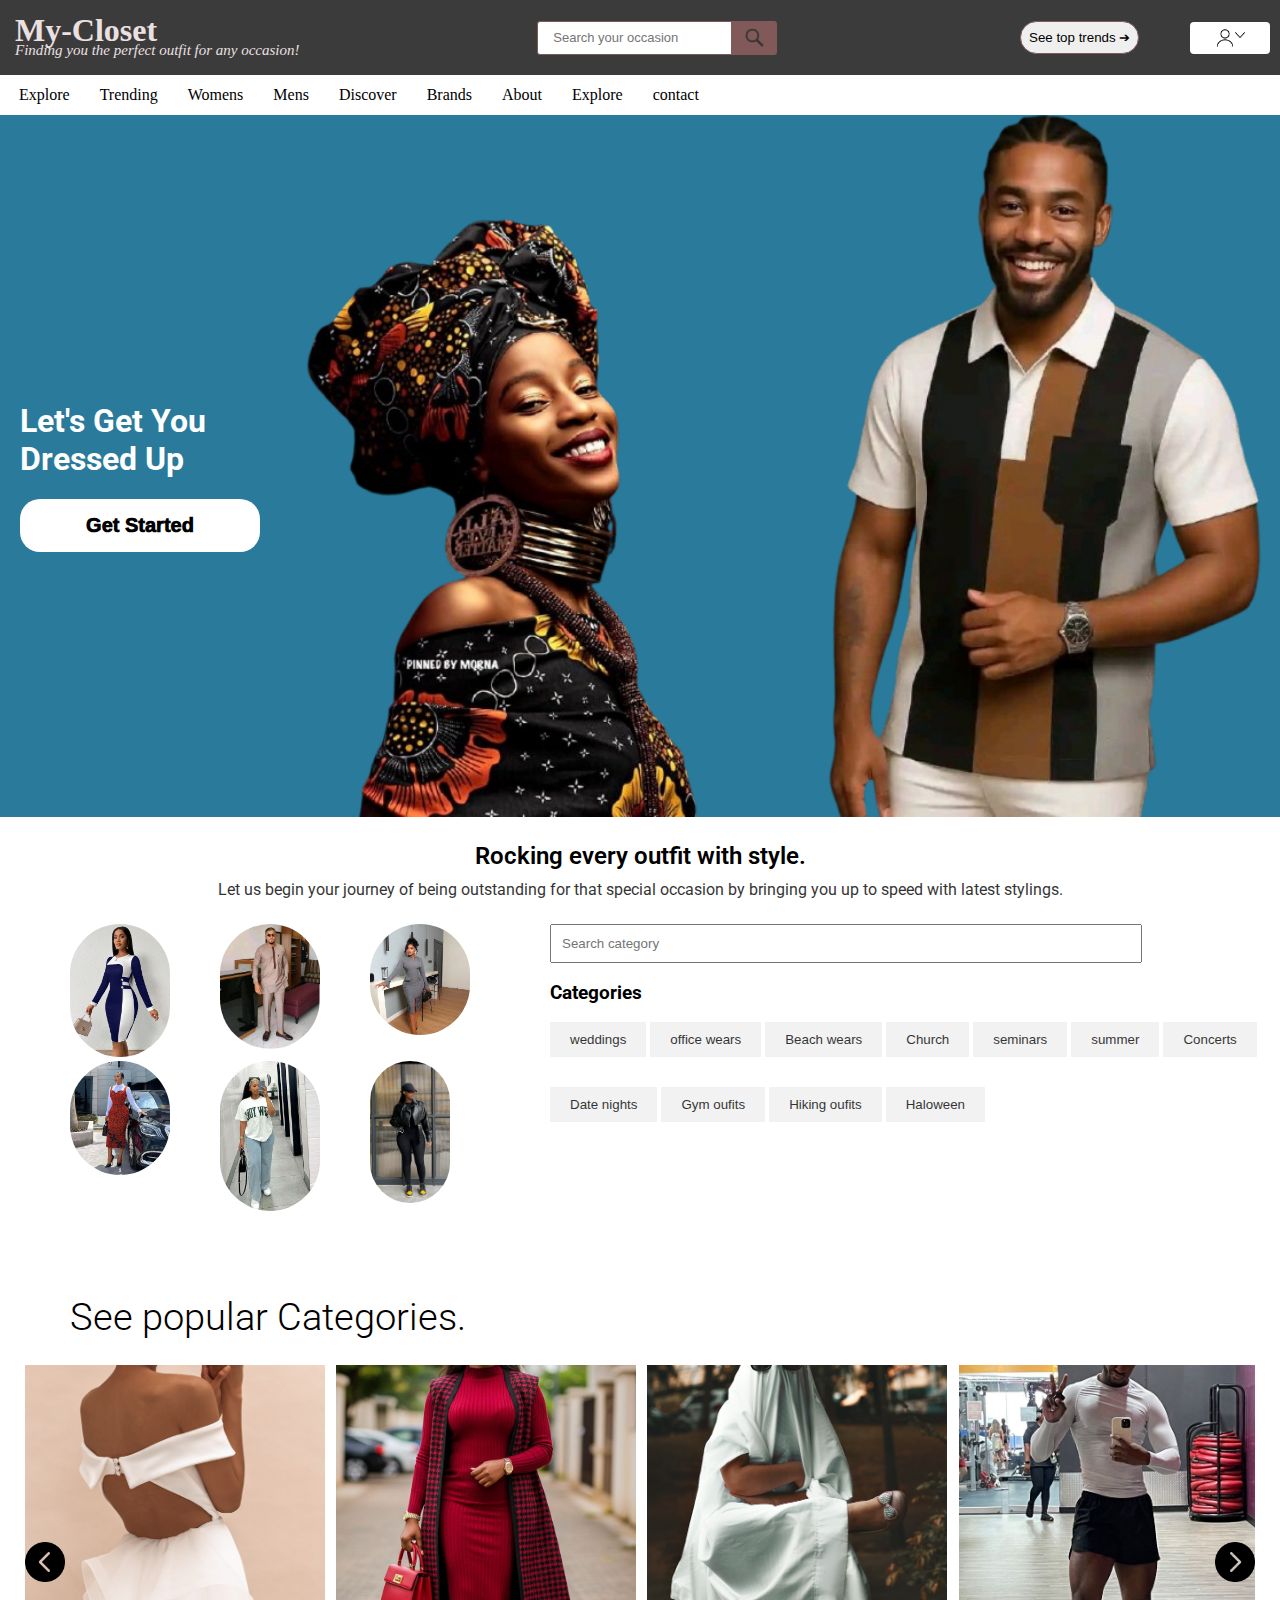
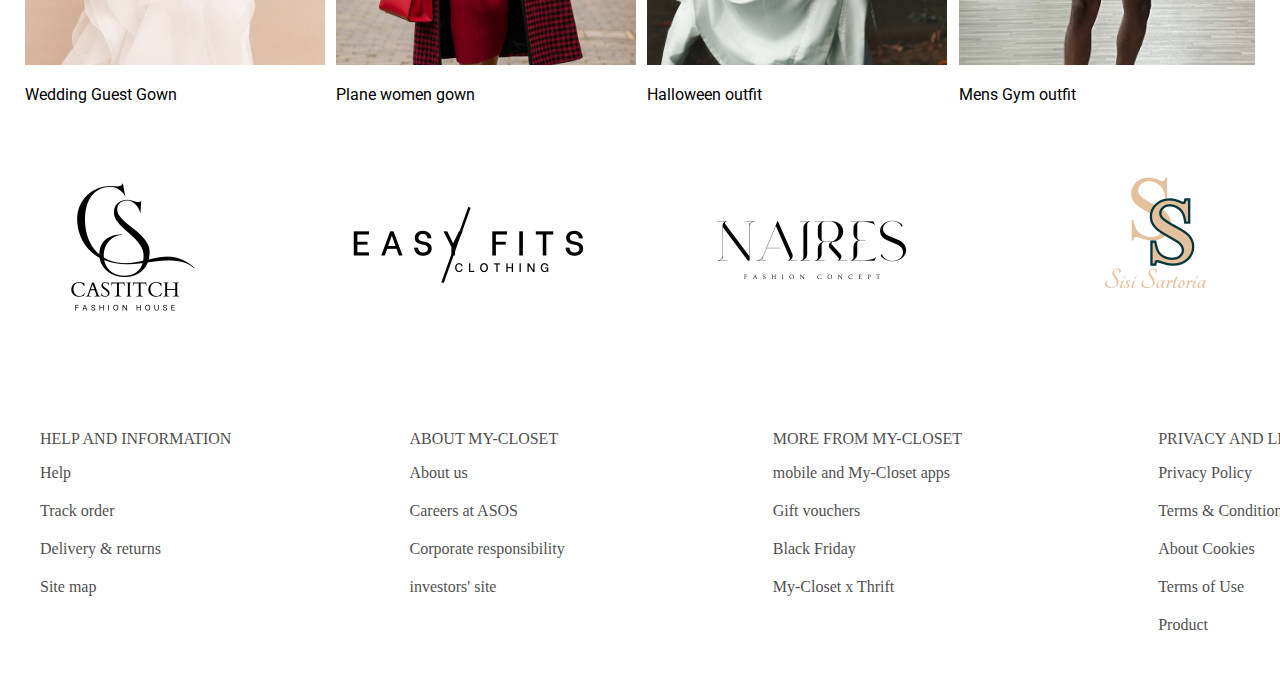
<file: index.html>
<!DOCTYPE html>
<html>
  <head>
    <title>My-Closet</title>

  
    <meta name="viewport" content="width=device-width, initial-scale=1">


    <link rel="preconnect" href="https://fonts.googleapis.com">
    <link rel="preconnect" href="https://fonts.gstatic.com" crossorigin>
    <link href="https://fonts.googleapis.com/css2?family=Roboto:wght@400;500;700&display=swap" rel="stylesheet">

  <link rel="stylesheet" href="styles/main-header.css">
  <link rel="stylesheet" href="styles/main.css">
  <link rel="stylesheet" href="styles/footer.css">
  <link rel="stylesheet" href="styles/sidebar.css">
  <link rel="stylesheet" href="styles/user.css">

  </head>
  <body>
   <header>
     <div class="closet-header">
      <div class="header-top">
        <div class="closet-left-section">
          <div class="menu-box">
            <button class="menu-btn">
              <img class="menu-img" src="images/icons/hamburger-menu.png" alt="">
            </button>
          </div>
          <h1 class="brand-name">My-Closet</h1>
          <p class="closet-motto">Finding you the perfect outfit for any occasion!</p>
        </div>
        <div class="closet-middle-section">
          <input class="search-bar js-search-bar" placeholder="Search your occasion" type="text" aria-label="Search for an occasion or outfit">
          <button class="search-button js-search-button">
            <img class="search-icon" src="images/icons/search-icon.png">
          </button>
        </div>
        <div class="closet-right-section">
          <a class="trend-link" href="trends.html">
             <button class="trend-button js-trend-button">See top trends ➔</button>
          </a>
          <button class="user-icon-button">
            <img class="user-icon-img" src="images/icons/people.png">
              <div class="user-arrow">
                <img class="down-arrow-img" src="images/icons/down-arrow.png" alt="">
                <img class="up-arrow-img" src="images/icons/up-arrow-angle.png" alt="">
          </button>
        </div>
        </div>
      </div>
      <div class="header-bottom">
        <nav>
          <ul class="headers-ul">
            <li><a class="headers-link" href="">Explore</a></li>
            <li><a class="headers-link" href="">Trending</a></li>
            <li><a class="headers-link" href="">Womens</a></li>
            <li><a class="headers-link" href="">Mens</a></li>
            <li><a class="headers-link" href="">Discover</a></li>
            <li><a class="headers-link" href="">Brands</a></li>
            <li><a class="headers-link" href="">About</a></li>
            <li><a class="headers-link" href="">Explore</a></li>
            <li><a class="headers-link" href="">contact</a></li>
          </ul>
        </nav>
      </div>
     </div>
     <div class="side-bar">
      <ul>
        <li>
         <button class="side-bar-button side-bar-home">
          <p>Home</p>
          <img class="side-bar-img" src="images/illustration-images/side-bar-eight-removebg-preview.png" alt="">
        </button>
        </li>
           <li>
          <button class="side-bar-button side-bar-explore">
            <p>Explore</p>
            <img class="side-bar-img" src="images/illustration-images/side-bar-one-removebg-preview.png" alt="">
          </button>
          <ul class="explore-menu">
            <li><a href="filtered.html?Type=gown">Gowns</a></li>
            <li><a href="filtered.html?Type=suit">Suits</a></li>
            <li><a href="filtered.html?Type=Native">Native</a></li>
            <li><a href="filtered.html?Type=jean">Jeans</a></li>
            <li><a href="filtered.html?Type=polo">Polo</a></li>
          </ul>
        </li>
        <li>
          <button class="side-bar-button side-bar-trend">
            <p>Trending</p>
             <img class="side-bar-img"  src="images/illustration-images/side-bar-three-removebg-preview.png" alt="">
          </button>
        </li>
        <li>
        <button class="side-bar-button side-bar-womens">
          <p>Womens</p>
          <img class="side-bar-img" src="images/illustration-images/side-bar-woman-one-removebg-preview.png" alt="">
        </button>
      </li>
        <li>
        <button class="side-bar-button side-bar-mens">
          <p>Mens</p>
          <img class="side-bar-img" src="images/illustration-images/side-bar-five-removebg-preview.png" alt="">
        </button>
      </li>
          <li>
         <button class="side-bar-button side-bar-Discover">
          <p>Discover</p>
          <img class="side-bar-img" src="images/illustration-images/side-bar-six-removebg-preview.png" alt="">
         </button>
        </li>
        <li>
         <button class="side-bar-button 
         side-bar-about-us">
         <p>Brands</p>
        <img class="side-bar-img" src="images/illustration-images/side-bar-seven-removebg-preview.png" alt="">
        </button>
        </li>
          <li>
         <button class="side-bar-button side-bar-about-us">
          <p>About us</p>
          <img class="side-bar-img" src="images/illustration-images/side-bar-nine-removebg-preview.png" alt="">
        </button>
        </li>
        <li>
          <button class="side-bar-button side-bar-contact">
            <p>contact us</p>
            <img class="side-bar-img" src="images/illustration-images/side-bar-two-removebg-preview.png" alt="">
          </button>
          <ul class="contact-menu">
            <li>
              <a href="https://x.com/Gabi_4Real" target="_blank">
                <img class="contact-image" src="images/icons/twitter icon.png" alt="">
              </a>
            </li>
            <li>
              <a href="https://mailto:tenagabriel13@gmail.com" target="_blank">
                <img class="contact-image" src="images/icons/gmail icon.webp" alt="">
              </a>
            </li>
          </ul>
        </li>
      </ul>
     </div>
     <div></div>
   </header>
   <div class="signup-popup">
     <div class="main-sign-in-box">
      <div class="sign-in-box">Sign in</div>
     </div>
     <div class="sign-up-box">
      <a class="sign-up-prompt" href="">
        <div class="icon-container">  
          <img class="user-icon" src="images/icons/people.png" alt="">
        </div>
        <p class="sign-up-text">Sign up</p>
      </a>
     </div>
     <div>
        <a class="sign-up-prompt" href="">
        <div class="icon-container">  
          <img class="user-icon" src="images/icons/heart-icon.png" alt="">
        </div>
          <p class="sign-up-text">My likes</p>
      </a>
     </div>
     <div>
       <a class="sign-up-prompt" href="">
        <div class="icon-container">  
          <img class="faq-icon" src="images/icons/faq icon.png" alt="">
        </div>
          <p class="sign-up-text">FAQ</p>
      </a>
     </div>
   </div>
   <div class="about-popup">
  <div class="popup-content">
    <p>My-Closet is your go-to platform that helps you find the perfect oufit for any occasion, from casual to formal, with style and ease!</p>
    <button class="popup-close">Close</button>
  </div>
</div>
   <main>
    <section class="Landing-sec">
      <div class="landing-box">
        <div class="landing-message-box">
          <h1 class="landing-headers">Let's Get You Dressed Up
          </h1>
          <button class="action-button">Get Started
          </button>
        </div>
           <div class="landing-options">
            <button class="gender-options">Womens</button>
            <button class="gender-options">Mens</button>
          </div>
             <img class="landing-img-woman" src="images/illustration-images/landing-page-img-3-removebg-preview.png" alt="">
              <img src="images/illustration-images/landing-page-img-4-removebg-preview.png" alt="">
      </div>
    </section>
    <section class="headline-sec">
      <div class="headline-box">
        <h2 class="headline-headers">
         Rocking every outfit with style.
        </h2>
        <p class="headline-text">
          Let us begin your journey of being outstanding for that special occasion by bringing you up to speed with latest stylings.
        </p>
      </div>
    </section>
    <section>
      <div class="main-content">
        <div class="left-main-content">
          <div class="outfits-type-display-box">
            <img class="outfit-type-display" src="images/illustration-images/fancy-date-night-gown.jpg" alt="">
          </div>
          <div class="outfits-type-display-box">
            <img class="outfit-type-display" src="images/illustration-images/owambe-native-men.jpg" alt="">
          </div>
          <div class="outfits-type-display-box">
            <img class="outfit-type-display" src="images/illustration-images/office-gown-women.jpg" alt="">
          </div>
              <div class="outfits-type-display-box">
            <img class="outfit-type-display" src="images/illustration-images/in-law-visit-gown.jpg" alt="">
          </div>
            <div class="outfits-type-display-box outfits-type-display-box-special-two">
            <img class="outfit-type-display" src="images/illustration-images/university-class-outfit-women.jpg" alt="">
          </div>
          <div class="outfits-type-display-box-special">
            <img class="outfit-type-display-special" src="images/illustration-images/walk-oufit.jpg" alt="">
          </div>
        </div>
        <div class="right-main-content">
          <input class="category-input" placeholder="Search category" type="text">
          <h3 class="category-text">Categories</h3>
          <div class="first-set">
            <button class="category-buttons">
            weddings
            </button>
              <button class="category-buttons">
               office wears
             </button>
             <button class="category-buttons">
              Beach wears
             </button>
            <button class="category-buttons">
             Church
            </button>
            <button class="category-buttons">seminars</button>
            <button class="category-buttons">
              summer
            </button>
            <button class="category-buttons">
              Concerts
            </button>
            <button class="category-buttons">
              Date nights
            </button>
            <button class="category-buttons">
              Gym oufits
            </button>
            <button class="category-buttons">
              Hiking oufits
            </button>
            <button class="category-buttons">
              Haloween
            </button>
          </div>
      </div>
      </div>
    </section>
    <section>
      <h1 class="popular-category-text">See popular Categories.</h1>
        <div class="popular-cnt">
            <img class="prev-btn" src="images/icons/less-than-symbol.png" alt="">
          <div class="popular-slider"></div>
            <img  class="nxt-btn" src="images/icons/greater-than-symbol.png" alt="">
        </div>
    </section>
    <section>
      <div class="brand-logos">
       <img class="brand-img" src="images/brands-logo/Black & White Elegant Typography Monogram Logo.png" alt="">
       <img class="brand-img" src="images/brands-logo/Gray and Black Simple Clothing Store Logo.png" >
       <img class="brand-img" src="images/brands-logo/Clean Elegant Typography Brand Logo.png" alt="">
       <img class="brand-img" src="images/brands-logo/Dark Green Modern Initial Logo (1).png" alt="">
      </div>
    </section>
   </main>
   <footer>
    <div class="foot-box">
      <div class="foot-boxes">
        HELP AND INFORMATION
        <ul>
          <li>Help</li>
          <li>Track order</li>
          <li>Delivery & returns</li>
          <li>Site map</li>
        </ul>
      </div>
      <div class="foot-boxes">
        ABOUT MY-CLOSET
         <ul>
          <li>About us</li>
          <li>Careers at ASOS</li>
          <li>Corporate responsibility</li>
          <li>investors' site</li>
        </ul>
      </div>
      <div class="foot-boxes">
        MORE FROM MY-CLOSET
         <ul>
          <li>mobile and My-Closet apps</li>
          <li>Gift vouchers</li>
          <li>Black Friday</li>
          <li>My-Closet x Thrift</li>
        </ul>
      </div>
      <div class="foot-boxes">
        PRIVACY AND LEGAL
         <ul>
          <li>Privacy Policy</li>
          <li>Terms & Condition</li>
          <li>About Cookies</li>
          <li>Terms of Use</li>
          <li>Product</li>
        </ul>
      </div>
    </div>
   </footer>

   <script type="module" src="scripts/main.js"></script>
  </body>
</html>
</file>
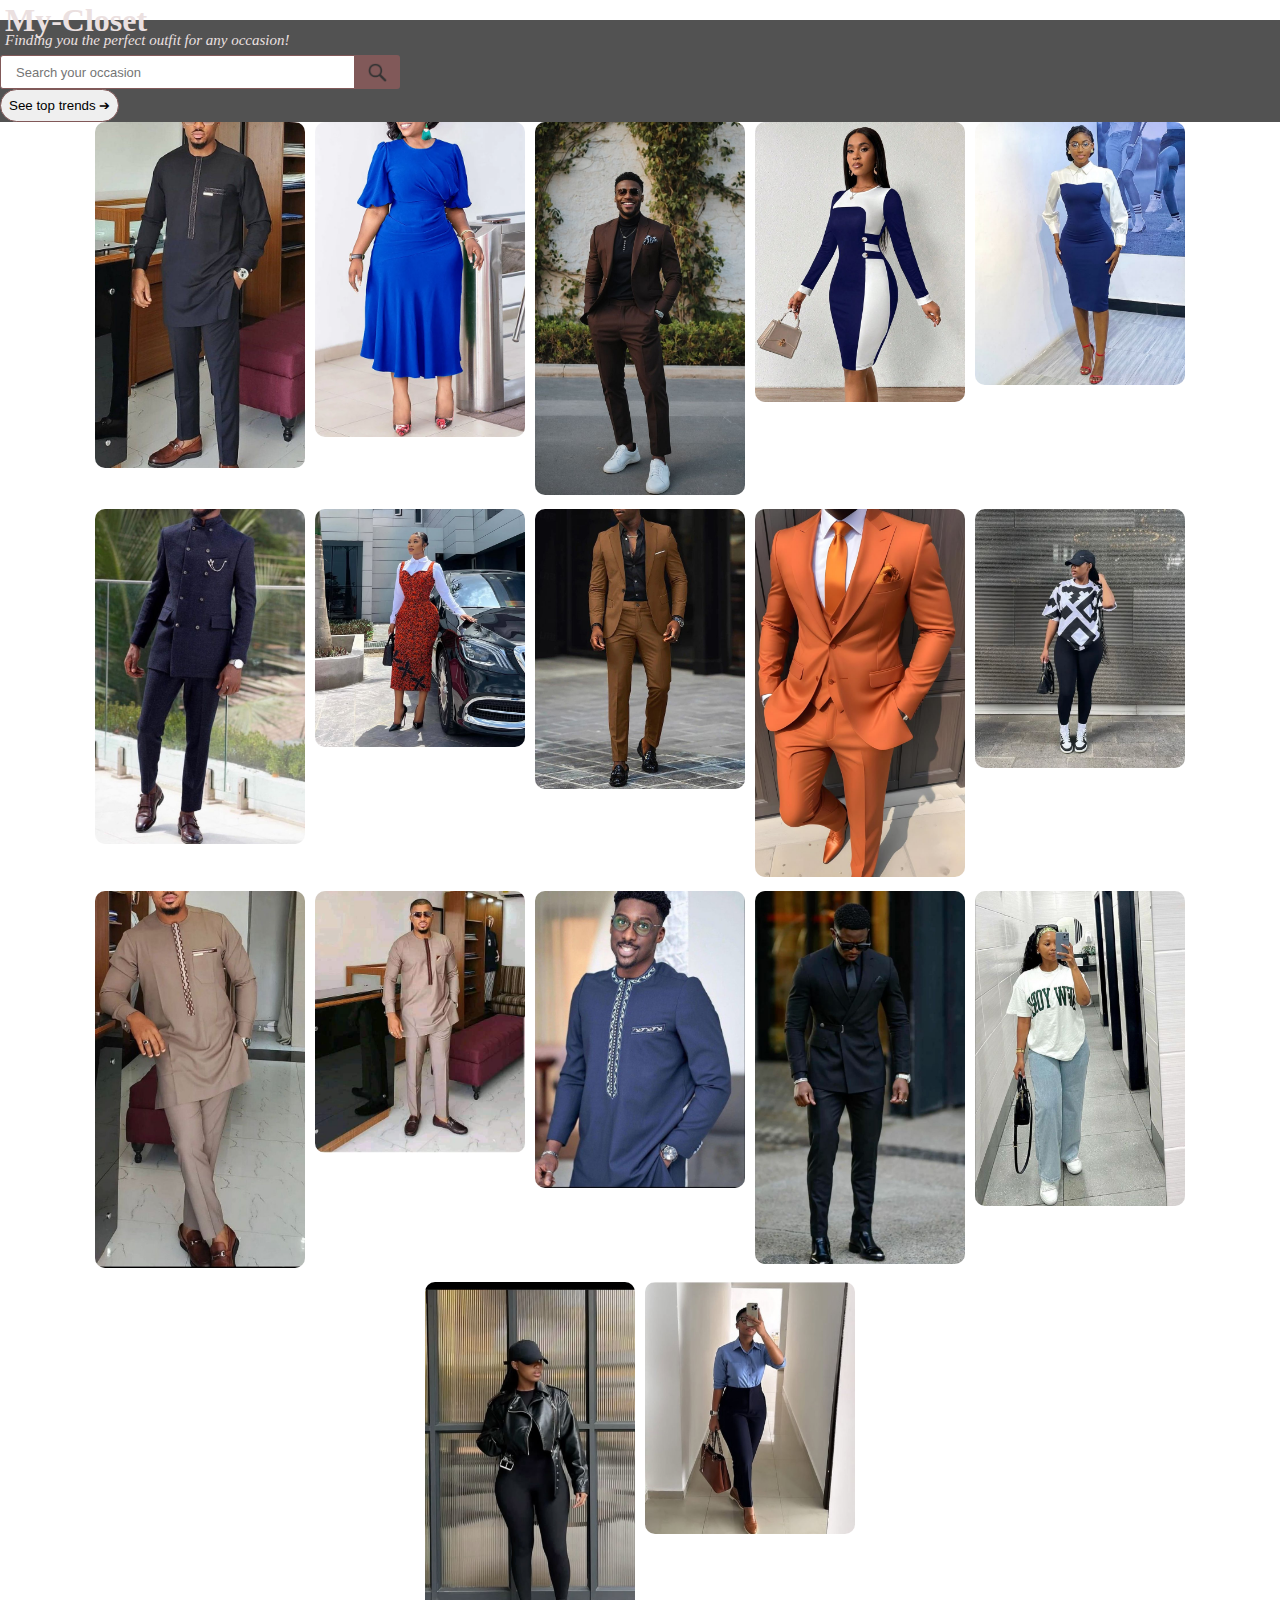
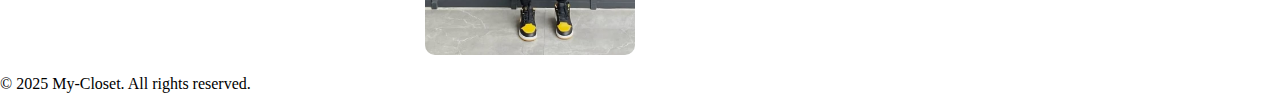
<file: filtered.html>
<!DOCTYPE html>
<html lang="en">
<head>
  <meta charset="UTF-8">
  <meta name="viewport" content="width=device-width, initial-scale=1.0">
  <title>Display</title>
  <link rel="stylesheet" href="styles/main-header.css">
  <link rel="stylesheet" href="styles/sidebar.css">
  <link rel="stylesheet" href="styles/filtered.css">
  <link rel="stylesheet" href="styles/footer.css">
</head>
<body>
    <header>
     <div class="closet-header">
      <div class="closet-left-section">
        <h1 class="brand-name">My-Closet</h1>
        <p class="closet-motto">Finding you the perfect outfit for any occasion!</p>
      </div>
      <div class="closet-middle-section">
        <input class="search-bar js-search-bar" placeholder="Search your occasion" type="text" aria-label="Search for an occasion or outfit">
        <button class="search-button js-search-button">
          <img class="search-icon" src="images/icons/search-icon.png">
        </button>
      </div>
      <div class="closet-right-section">
        <a href="trends.html">
           <button class="trend-button js-trend-button">See top trends ➔</button>
        </a>
        <button class="menu-btn">
            <img class="menu-img" src="images/icons/hamburger-menu.png" alt="">
        </button>
      </div>
     </div>
    <div class="side-bar">
      <ul>
        <li>
         <button class="side-bar-button side-bar-home">Home</button>
        </li>
        <li>
          <button class="side-bar-button side-bar-trend">Top trends</button>
        </li>
        <li>
          <button class="side-bar-button side-bar-explore">Explore</button>
          <ul class="explore-menu">
            <li><a href="filtered.html?Type=gown">Gowns</a></li>
            <li><a href="filtered.html?Type=suit">Suits</a></li>
            <li><a href="filtered.html?Type=Native">Native</a></li>
            <li><a href="filtered.html?Type=jean">Jeans</a></li>
            <li><a href="filtered.html?Type=polo">Polo</a></li>
          </ul>
        </li>
        <li>
         <button class="side-bar-button side-bar-about-us">About us</button>
        </li>
        <li>
          <button class="side-bar-button side-bar-contact">contact us</button>
          <ul class="contact-menu">
            <li>
              <a href="https://x.com/Gabi_4Real" target="_blank">
                <img class="contact-image" src="images/icons/twitter icon.png" alt="">
              </a>
            </li>
            <li>
              <a href="https://mailto:tenagabriel13@gmail.com" target="_blank">
                <img class="contact-image" src="images/icons/gmail icon.webp" alt="">
              </a>
            </li>
          </ul>
        </li>
      </ul>
     </div>
   </header>
     <div class="about-popup">
  <div class="popup-content">
    <p>My-Closet is your go-to platform that helps you find the perfect oufit for any occasion, from casual to formal, with style and ease!</p>
    <button class="popup-close">Close</button>
  </div>
</div>
   <main>
    <div class="filtered-grid js-filtered-grid">
    </div>
   </main>
     <footer>
    <p>© 2025 My-Closet. All rights reserved.</p>
   </footer>

   <script type="module" src="scripts/filtered.js"></script>
</body>
</html>
</file>
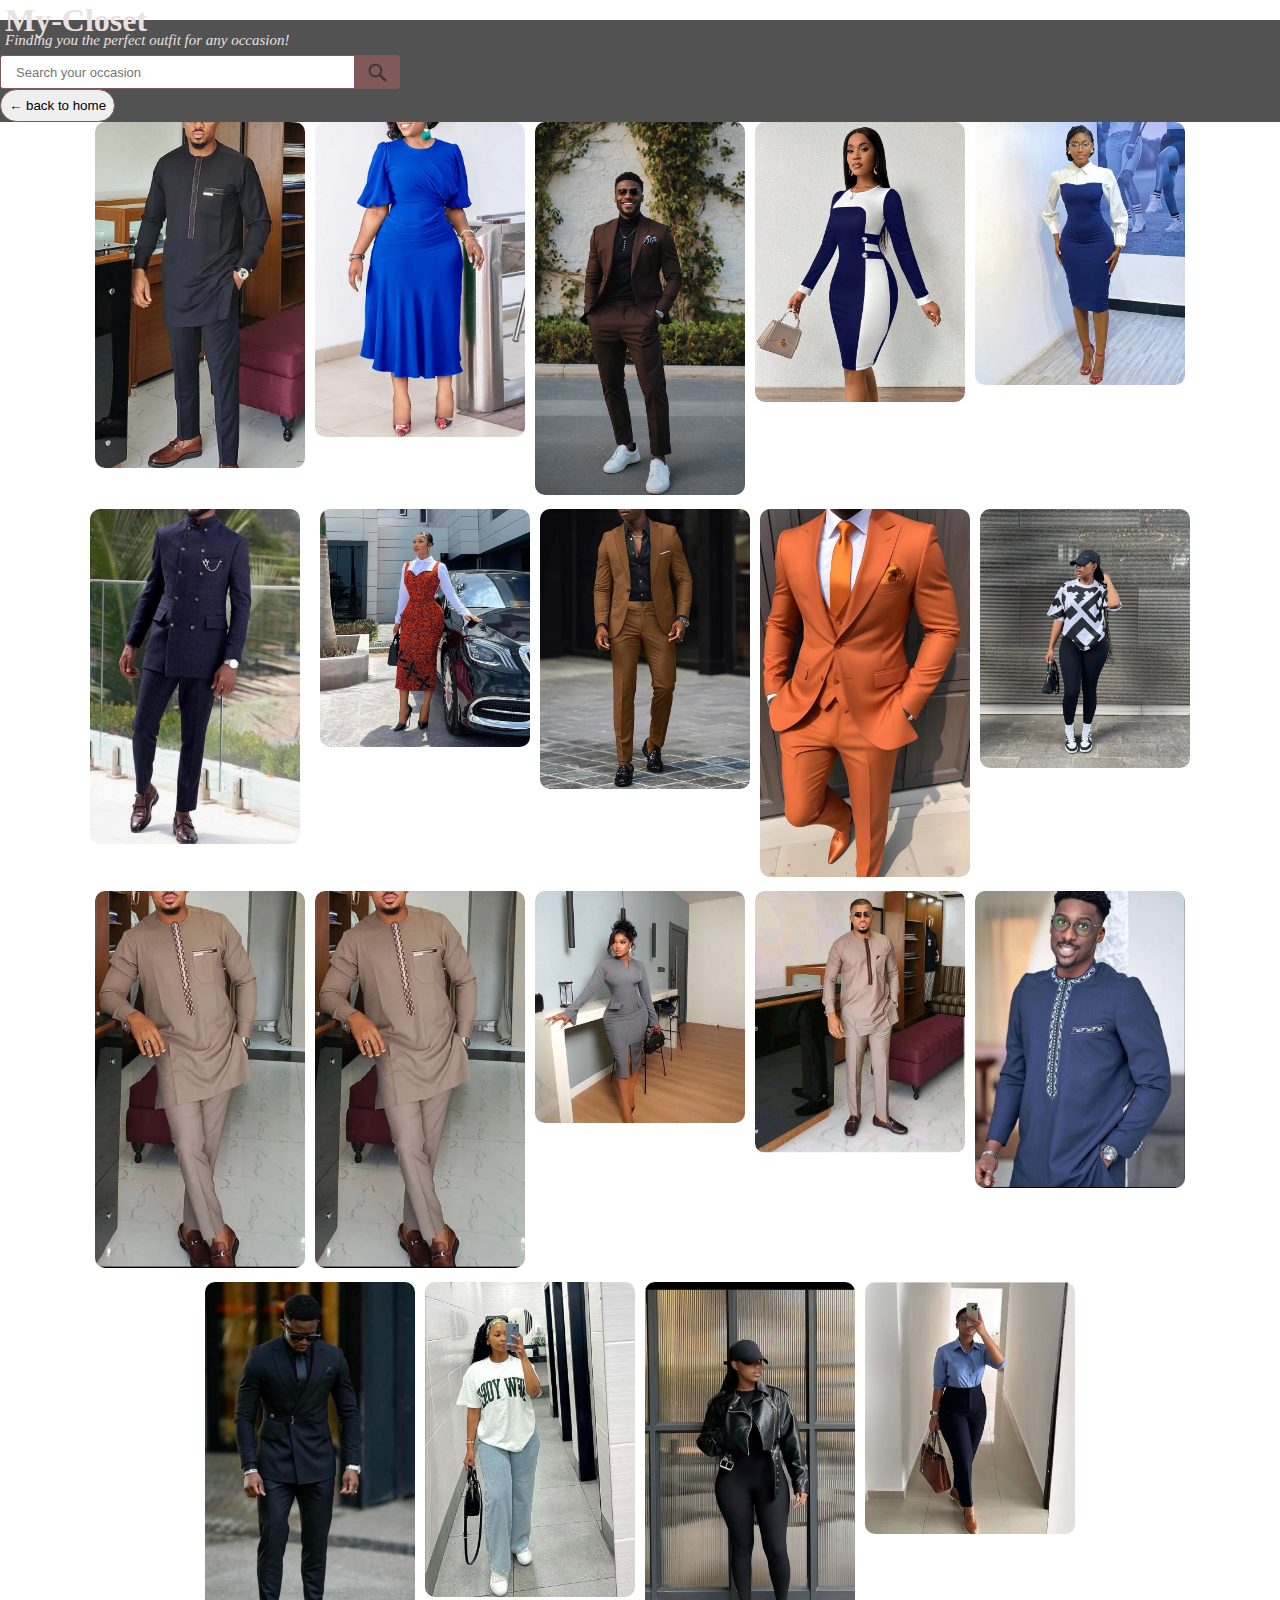
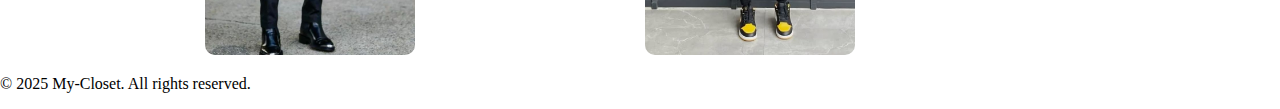
<file: trends.html>
<!DOCTYPE html>
<html lang="en">
<head>
  <meta charset="UTF-8">
  <meta name="viewport" content="width=device-width, initial-scale=1.0">
  <title>Display</title>
  <link rel="stylesheet" href="styles/main-header.css">
  <link rel="stylesheet" href="styles/sidebar.css">
  <link rel="stylesheet" href="styles/trend.css">
  <link rel="stylesheet" href="styles/footer.css">
</head>
<body>
    <header>
     <div class="closet-header">
      <div class="closet-left-section">
        <h1 class="brand-name">My-Closet</h1>
        <p class="closet-motto">Finding you the perfect outfit for any occasion!</p>
      </div>
      <div class="closet-middle-section">
        <input class="search-bar js-search-bar" placeholder="Search your occasion" type="text" aria-label="Search for an occasion or outfit">
        <button class="search-button js-search-button">
          <img class="search-icon" src="images/icons/search-icon.png">
        </button>
      </div>
      <div class="closet-right-section">
          <a class="trend-link" href="index.html">
           <button class="trend-button js-trend-button"> ← back to home</button>
        </a>
        <button class="menu-btn">
           <img class="menu-img" src="images/icons/hamburger-menu.png" alt="">
        </button>  
      </div>
     </div>
       <div class="side-bar">
      <ul>
        <li>
         <button class="side-bar-button side-bar-home">Home</button>
        </li>
        <li>
          <button class="side-bar-button side-bar-trend">Top trends</button>
        </li>
        <li>
          <button class="side-bar-button side-bar-explore">Explore</button>
          <ul class="explore-menu">
            <li><a href="filtered.html?Type=gown">Gowns</a></li>
            <li><a href="filtered.html?Type=suit">Suits</a></li>
            <li><a href="filtered.html?Type=Native">Native</a></li>
            <li><a href="filtered.html?Type=jean">Jeans</a></li>
            <li><a href="filtered.html?Type=polo">Polo</a></li>
          </ul>
        </li>
        <li>
         <button class="side-bar-button side-bar-about-us">About us</button>
        </li>
        <li>
          <button class="side-bar-button side-bar-contact">contact us</button>
          <ul class="contact-menu">
            <li>
              <a href="https://x.com/Gabi_4Real" target="_blank">
                <img class="contact-image" src="images/icons/twitter icon.png" alt="">
              </a>
            </li>
            <li>
              <a href="https://mailto:tenagabriel13@gmail.com" target="_blank">
                <img class="contact-image" src="images/icons/gmail icon.webp" alt="">
              </a>
            </li>
          </ul>
        </li>
      </ul>
     </div>
   </header>
      <div class="about-popup">
  <div class="popup-content">
    <p>My-Closet is your go-to platform that helps you find the perfect oufit for any occasion, from casual to formal, with style and ease!</p>
    <button class="popup-close">Close</button>
  </div>
</div>
   <main>
    <div class="illustration-grid">
      <div class="illustration-container">
        <img class="trend-images" src="images/illustration-images/church-native-attire-men.jpg" alt="">
        </div>
        <div class="illustration-container">
          <img class="trend-images" src="images/illustration-images/conference-gown-women.webp" alt="">
        </div>
         <div class="illustration-container">
            <img class="trend-images" src="images/illustration-images/ebony-casual-suit.jpg" alt="">
         </div>
         <div class="illustration-container">
              <img class="trend-images" src="images/illustration-images/fancy-date-night-gown.jpg" alt="">
         </div>
         <div class="illustration-container">
            <img class="trend-images" src="images/illustration-images/fitted-blue-gown.jpg" alt="">
         </div>
          <div class="illustration-container">
            <img class="trend-images" src="images/illustration-images/grooms-men.jpg" alt="">
          </div>
          <div class="illustration-container"></div>
          <div class="illustration-container">
              <img class="trend-images" src="images/illustration-images/in-law-visit-gown.jpg" alt="">
          </div>
          <div class="illustration-container">
            <img class="trend-images" src="images/illustration-images/loverboy-dinner-suit-men.jpg" alt="">
          </div>
          <div class="illustration-container">
            <img class="trend-images" src="images/illustration-images/men-suit.jpg" alt="">
          </div>
          <div class="illustration-container">
               <img class="trend-images" src="images/illustration-images/music-concert-oufit.jpg" alt="">
          </div>
          <div class="illustration-container">
             <img class="trend-images" src="images/illustration-images/native-attire.jpg" alt="">
          </div>
          <div class="illustration-container">
                <img class="trend-images" src="images/illustration-images/native-attire.jpg" alt="">
          </div>
          <div class="illustration-container">
            <img class="trend-images" src="images/illustration-images/office-gown-women.jpg" alt="">
          </div>
          <div class="illustration-container">
              <img class="trend-images" src="images/illustration-images/owambe-native-men.jpg" alt="">
          </div>
          <div class="illustration-container">
            <img class="trend-images" src="images/illustration-images/presidential-visit-men.jpg" alt="">
          </div>
          <div class="illustration-container">
             <img class="trend-images" src="images/illustration-images/strong-black-suit.jpg" alt="">
          </div>
          <div class="illustration-container">
              <img class="trend-images" src="images/illustration-images/university-class-outfit-women.jpg" alt="">
          </div>
          <div class="illustration-container">
             <img class="trend-images" src="images/illustration-images/walk-oufit.jpg" alt="">
          </div>
          <div class="illustration-container">
             <img class="trend-images" src="images/illustration-images/office-appointment-oufit.jpg" alt="">
          </div>
    </div>
   </main>
    <footer>
    <p>© 2025 My-Closet. All rights reserved.</p>
   </footer>
   <script type="module" src="scripts/trends.js"></script>
</body>
</html>
</file>
<file: styles/main-header.css>
html {
  font-size: 16px; 
}

html, body {
  height: 100%;
}

body {
  display: flex;
  flex-direction: column;
  min-height: 100vh;
  /*background-color: rgba(162, 162, 168, 0.384);*/
  background-color: white;
  padding-bottom:  3.75rem;
  margin: 0;
}


.closet-header {
 background-color: rgba(10, 10, 10, 0.705);
}

.header-top {
  display: flex;
  flex-direction: row;
  justify-content: space-between;
  align-items: center;
  background-color: rgba(24, 24, 26, 0.384);
  padding: 0.625rem;
}

.header-bottom {
  height: 40px;
  display: flex;
  align-items: center; 
  background-color: white;
  /*background-color: rgba(7, 7, 7, 0.548);*/

}
 .headers-ul {
  display: flex;
  flex-direction: row;
  justify-content: flex-start;
  list-style: none;
  padding: 19px;
  max-width: 75rem; 
}

li {
  margin-right: 30px;
}

.headers-link {
  text-decoration: none;
  color: black;
  /*color: rgb(235, 224, 224);*/
  cursor: pointer;
}

.headers-link:hover {
  color: black;
}

.closet-left-section {
  line-height: 0;
  margin-left: 0.3125rem; 
}
.user-icon-button {
  display: flex;
  justify-content: center;
  border: none;
  background-color: transparent;
  cursor: pointer;
  background-color: white;
  padding-left: 25px;
  padding-right: 25px;
  padding-top: 6px;
  padding-bottom: 6px;
  border-radius: 4px;
}

.user-icon-img {
  width: 20px;
}



.menu-btn {
  border: none;
  background-color: transparent;
  cursor: pointer;
  display: none;
  position: absolute; 
  left: 10px; 
  top: 10px; 
}

.menu-box {
  position: absolute;
  left: 0;
  top: 0;
}

.menu-img {
  width: 2.1875rem;
}

.down-arrow-img {
  width: 10px;
}

.up-arrow-img {
  width: 10px;
  display: none;
}

.down-arrow-img.is-show {
  display: none;
}

.up-arrow-img.is-showed {
  display: initial;
}



.closet-right-section {
  display: flex;
  align-items: center;
  justify-content: space-between;
  width: 15.625rem; 
}

.trend-button {
  padding: 0.5rem; 
  border-radius: 1.875rem;
  border: 0.0625rem solid rgb(129, 89, 89); 
}

.trend-button:hover {
  color: white;
  background-color: rgb(129, 89, 89);
  cursor: pointer;
  transform: translateY(-0.625rem); 
  transition: all 0.6s ease-out;
}

.search-bar {
  flex: 1;
  font-size: 0.8125rem; 
  height: 1.875rem; 
  padding-left: 0.9375rem; 
  border: 0.0625rem solid rgb(129, 89, 89); 
  border-top-left-radius: 0.1875rem; 
  border-bottom-left-radius: 0.1875rem; 
  border-top-right-radius: 0;
  border-bottom-right-radius: 0;
  width: 100%;
}

.search-button {
  background-color: rgb(129, 89, 89);
  width: 2.8125rem;
  height: 2.125rem; 
  border-top-right-radius: 0.1875rem;
  border-bottom-right-radius: 0.1875rem;
  flex-shrink: 0;
  display: flex;
  justify-content: center;
  align-items: center;
  border: none;
  cursor: pointer;
}

.search-icon {
  height: 1.1875rem;
  margin: 0 auto;
}


.closet-middle-section {
  display: flex;
  max-width: 25rem; 
  margin-right: 0.3125rem;
}

.closet-motto {
  font-size: 0.9375rem; 
  font-style: oblique;
  color: rgb(235, 224, 224);
}

.brand-name {
  font-size: 2.0rem; 
  color:  rgb(235, 224, 224);
  margin: 1.25rem 0; 
  padding-right: 0.3125rem;
}


@media (max-width: 56.25rem) {
  .closet-motto {
    font-size: 0.75rem;
  }
}

@media (max-width: 50rem) {
  .closet-motto {
    font-size: 0.563rem;
  }

};

@media (max-width: 46.89rem) {
  .closet-motto {
    font-size: 0.44rem;
  }
}

@media (max-width: 45.625rem) {
  .brand-name {
    font-size: 1.4rem;
    margin-left: 40px;
  }

  .header-bottom {
    display: none;
  }
  
  .menu-btn {
    display: block;
    top: 19px;
    left: 2px;
  }

  .menu-img {
  width: 2.0rem;
 }

  .closet-motto {
    font-size: 0.0rem;
    display: none;
  }

  .search-bar {
    width: 130px;
  }
  
}

@media (max-width: 37.5rem) {
  .brand-name {
    font-size: 1.7rem;
  }
  .closet-motto {
    font-size: 0.5rem;
    display: initial;
  } 
}

@media (max-width: 39.75rem) { 
  html {
    font-size: 14px;
  }

  .header-top {
    flex-direction: column;
    gap: 0.625rem; 
    padding: 0.625rem; 
  }
  
  .trend-link {
    width: 100%;
  }
  
  .menu-btn {
    display: block;
    top: 5px;
    left: 2px;
  }

  .menu-img {
  width: 2.0rem;
 }

  .trend-button {
    width: 100%;
    text-align: center;
    padding: 0.375rem; 
  }

  .brand-name {
    font-size: 1.7rem;
    margin-left: 0;
  }

  .closet-motto {
    font-size: 0.5rem;
    display: initial;
  } 

  .search-bar {
    font-size: 0.75rem; 
    height: 1.75rem; 
    padding-left: 0.75rem; 
  }

  .search-button {
    width: 2.5rem;
    height: 2rem;
  }

  .search-icon {
    height: 1rem;
  }

  .menu-btn {
    width: 2rem;
    display: block;
  }

  .closet-right-section {
    width: 100%;
  }

  .closet-left-section {
    line-height: 0; 
  }
}
</file>
<file: styles/main.css>
main {
  flex: 1;
  font-family: 'Roboto', 'sans serif';
}

.landing-box {
  display: flex;
  height: 78vh;
  flex-direction: row;
  justify-content: space-between;
  background: #2A7B9B;
  overflow: hidden;
}

.landing-options {
  display: none;
}

.gender-options {
  border: none;
  padding: 0.6250rem 1.5000rem;
  color: #2A7B9B;
  font-size: 1.0000rem;
  font-weight: 500;
  cursor: pointer;
  border-radius: 0.3125rem;
}

.landing-message-box {
  display: flex;
  flex-direction: column;
  justify-content: center;
  padding-left: 1.2500rem;
  border: none;
  width: 25.0000rem;
}

.landing-headers {
  color: white;
}

.action-button {
  background-color: white;
  padding: 0.9375rem;
  border-radius: 1.2500rem;
  border: none;
  color: black;
  width: 15.0000rem;
  font-weight: 1000;
  font-size: 1.2500rem;
}

@media (max-width: 63.1250rem) {
  .landing-box {
    position: relative;
    display: flex;
    justify-content: center;
    align-items: center;
  }

  .landing-message-box {
    display: none;
  }

  .landing-options {
    display: flex;
    position: absolute;
    flex-direction: row;
    gap: 1.2500rem;
    top: 70%;
    left: 50%;
    transform: translate(-50%, -50%);
  }

  .landing-img-woman,
  .landing-box img {
    margin-top: 5.6250rem;
  }
}

.popular-cnt {
  max-width: 1230px;
  margin: 0 auto;
  position: relative;
  overflow-x: hidden;
}

.popular-slider {
  display: flex;
  justify-content: space-between;
  scroll-behavior: smooth;
  overflow: auto;
  scrollbar-width: none;
}

.popular-slide {
  flex: 0 0 300px;
  margin-right: 0.7rem;
}

.popular-slide img {
  width: 100%;
}

.illustration-img {
  max-height: 300px;
  object-fit: cover;
}

.prev-btn {
  position: absolute;
  width: 40px;
  top: 50%;
  cursor: pointer;
}

.nxt-btn {
  position: absolute;
  width: 40px;
  top: 50%;
  right: 0px;
  cursor: pointer;
}

@media (max-width: 600px) {
  .popular-cnt {
  max-width: 100%;
  position: relative;
  overflow-x: hidden;
  }

  .popular-slide {
    flex: 0 0 240px;
    margin-right: 0.7rem;
  }
}

.brand-logos {
  display: flex;
  justify-content: space-between;
}

.brand-img {
  width: 250px;
}

@media (max-width: 928px) {
  .brand-img {
    width: 200px
  }
}

@media (max-width: 900px) {
  .brand-img {
    width: 170px;
  }
}

@media (max-width:637px) {
  .brand-logos {
    display: grid;
    grid-template-columns: 280px 1fr;
  }
  .brand-img {
    width: 200px;
  }
}

@media (max-width:600px) {
  .brand-logos {
     display: grid;
    grid-template-columns: 230px 1fr;
  }
}

@media (max-width:500px) {
   .brand-logos {
    display: grid;
    grid-template-columns: 200px 1fr;
  }
  .brand-img {
    width: 170px;
  }
}







@media (max-width: 37.5000rem) {
  .image-container {
    width: 100%;
    min-height: 12.5000rem;
    max-height: 25.0000rem;
    margin-bottom: 0.6250rem;
    overflow: hidden;

   .prev-btn {
    width: 25px;
   }

  .nxt-btn {
    width: 25px;
  }


  }


  .illustration-title {
    font-weight: 400;
    font-size: 1.1000rem;
    padding-left: 0.6250rem;
  }
}

@media (max-width: 45.6250rem) {
  main {
    margin-top: 1.8750rem;
  }
}

.headline-box {
  display: flex;
  flex-direction: column;
  justify-content: center;
  align-items: center;
  padding: 1.5625rem;
  gap: 0.6250rem;
}

.headline-headers {
  font-weight: 600;
  font-size: 1.875;
  margin-bottom: 0;
  margin: 0;
}

.headline-text {
  margin-top: 0rem;
  text-align: center;
  opacity: 0.8;
  margin: 0;
}

@media (max-width: 50.0000rem) {
  .headline-box {
    display: flex;
    flex-direction: column;
    gap: 0.3125rem;
    align-items: center;
    justify-content: center;
  }

  .headline-headers {
    font-weight: 600;
    font-size: 1.2500rem;
    margin-bottom: 0rem;
    margin: 0;
  }

  .headline-text {
    margin-top: 0rem;
    text-align: center;
    margin: 0;
  }
}

.main-content {
  margin-bottom: 5.0000rem;
  margin-left: 4.3750rem;
  margin-right: 1.2500rem;
  display: flex;
  flex-direction: row;
  gap: 5.0000rem;
}

.left-main-content {
  display: grid;
  grid-template-columns: 9.3750rem 9.3750rem 1fr;
}

.outfit-type-display {
  width: 6.2500rem;
  border-radius: 4.3750rem;
}

.outfit-type-display-special {
  width: 5.0000rem;
  border-radius: 5.6250rem;
}

.category-input {
  width: 80%;
  padding: 0.6250rem;
}

.first-set {
  gap: 0.6250rem;
}

.category-buttons {
  padding: 0.6250rem 1.2500rem;
  border: none;
  margin-bottom: 1.8750rem;
  opacity: 0.8;
}

.category-buttons:hover {
  background-color: rgb(214, 213, 213);
}

@media (max-width: 71.0625rem) {
  .main-content {
    display: flex;
    gap: 1.8750rem;
  }

}

@media (max-width: 47.7500rem) {
  .main-content {
    display: flex;
    gap: 0.6250rem;
  }

}

@media (max-width: 46.0625rem) {
  .main-content {
    display: flex;
    flex-direction: column;
    gap: 5.0000rem;
  }

  .left-main-content {
    display: grid;
    grid-template-columns: 13.1250rem 12.5000rem 1fr;
  }

  .outfit-type-display {
    width: 9.3750rem;
    border-radius: 4.3750rem;
  }

  .outfit-type-display-special {
    width: 6.8750rem;
    border-radius: 5.6250rem;
  }
}

@media (max-width: 41.5000rem) {
  .main-content {
    display: flex;
    flex-direction: column;
    gap: 5.0000rem;
    margin: auto;
  }

  .category-input {
    margin-left: 10px;
  }

  .left-main-content {
    display: grid;
    grid-template-columns: 12.5000rem 11.8750rem 1fr;
  }

  .outfit-type-display {
    width: 6.8750rem;
    border-radius: 4.3750rem;
  }

  .outfit-type-display-special {
    width: 5.0000rem;
    border-radius: 5.6250rem;
  }

    
}

@media (max-width: 37.6875rem) {
  .left-main-content {
    display: grid;
    grid-template-columns: 10.0000rem 10.0000rem 1fr;
  }
}

@media (max-width: 32.8125rem) {
  .left-main-content {
    display: grid;
    grid-template-columns: 13.1250rem 1fr;
    margin: auto;
  }
 

  .outfit-type-display {
    width: 12.5000rem;
    border-radius: 5.6250rem;
  }

  .outfits-type-display-box-special, .outfits-type-display-box-special-two {
    display: none;
  }

}

.popular-category-text {
  margin-left: 4.3750rem;
  font-size: 2.3750rem;
  font-weight: 300;
}
</file>
<file: styles/footer.css>
.foot-box {
  color: black;
  width: 100%;
  opacity: 0.7;
  margin-top: 20px;
  padding: 40px;
  display: flex;
  justify-content: space-between;
  font-size: 1rem;
}


.foot-box li {
  list-style: none;
  margin-bottom: 20px;
}

.foot-box ul {
  padding-left: 0;
}

@media (max-width:600px) {
  .foot-box {
    font-size: 0.7rem;
  }
}
</file>
<file: styles/sidebar.css>
.side-bar {
  background-color: white;
  position: fixed;
  left: 0px;
  top: 0px;
  height: 100%;
  width: 350px;
  transform: translate(-100%);
  transition: transform 0.4s ease-out;
  z-index: 1000;
  overflow-y: auto;
}

@media(max-width:560px) {
  .side-bar {
    width: 320px;
  }
}

.side-bar::-webkit-scrollbar {
  width: 8px;
  background-color: #f1f1f1;
}


 .side-bar.is-showing  {
  transform: translate(0);
}




.side-bar ul {
  list-style: none;
  padding: 20px;
}

.side-bar li {
  margin-bottom: 20px;
}


.explore-menu {
 display: none;
}

.explore-menu.is-reveal {
 display: initial;
}

.explore-menu li {
  margin-bottom: 10px;
  margin-top: 15px;
}

.explore-menu a {
  text-decoration: none;
  color: rgb(163, 163, 199);
  padding: 20px;
}

.explore-menu a:hover {
  text-decoration: underline;
  color: rgba(255, 255, 255, 0.808);
}


.side-bar-button {
  border: none;
  color: rgb(32, 31, 31);
  cursor: pointer;
  background-color: rgb(245, 250, 248);
  height: 70px;
  display: flex;
  align-items: center;
  flex-direction: row;
  justify-content: space-between;
  padding-right: 10px;
  width: 300px;
}

.side-bar-img {
  width: 60px;
}

.side-bar-button:hover {
  filter: brightness(90%);
}


.about-popup {
  display: none; 
  position: fixed;
  width: 100%;
  height: 100%;
  background-color: rgba(0, 0, 0, 0.5); 
  z-index: 2000; 
  justify-content: center;
  align-items: center;
}

.about-popup.is-visible {
  display: flex;
}

.popup-content {
  background-color: white;
  padding: 20px;
  border-radius: 10px;
  max-width: 18.75rem;
  text-align: center;
  box-shadow: 0 2px 10px rgba(0, 0, 0, 0.2);
}

.popup-content p {
  margin: 0 0 15px;
  font-size: 1rem;
  color: rgb(129, 89, 89);
}

.popup-close {
  background-color: rgb(129, 89, 89);
  color: white;
  border: none;
  padding: 8px 16px;
  border-radius: 5px;
  cursor: pointer;
  font-size: 0.88rem;
}

.popup-close:hover {
  background-color: rgb(83, 44, 44);
}

.contact-image {
  width: 20px;
}

.contact-menu {
  display: none;
}

.contact-menu.is-shown {
  display: initial;
}

.contact-menu li {
  margin-top: 15px;
}

.contact-menu a {
  padding: 20px;
}

@media (min-width: 46.89rem) {
  .side-bar {
  transform: translate(-100%);
  transition: transform 0.4s ease-out;
  }
}
</file>
<file: styles/user.css>
.signup-popup {
  width: 200px;
  position: fixed;
  right: 0;
  top: 58px;
  background-color: white;
  z-index: 2000;
  display: none;
}

@media (max-width: 39.75rem) {
  .signup-popup {
    top: 130px;
  }
}

.signup-popup.is-shown {
  display: block;
}


.main-sign-in-box {
  display: flex;
  justify-content: center;
}

.sign-in-box {
background-color: orange;
width: 100px;
display: flex;
justify-content: center;
align-items: center;
align-content: center;
padding-top: 8px;
padding-bottom: 8px;
padding-left: 30px;
padding-right: 30px;
border-radius: 4px;
}

.sign-up-prompt {
  display: flex;
  align-items: center;
  width: 100px;
  margin-left: 10px;
  text-decoration: none;
}

.sign-up-text {
  color: black;
}


.user-icon {
  width: 20px;
}

.faq-icon {
  width: 25px;
}

.icon-container {
  margin-right: 20px;
}
</file>
<file: styles/filtered.css>
.filtered-grid {
  display: flex;
  flex-direction: row;
  justify-content: center;
  flex-wrap: wrap;
  margin: auto;
  gap: 10px;
  max-width: 1200px;
}

.filtered-image {
  width: 210px;
  border-radius: 10px;
}

.filtered-container {
  width: 210px;
  overflow: hidden;
}

@media (max-width: 600px) {
 .filtered-grid {
  display: flex;
  flex-direction: column;
  align-items: center;
  flex-wrap: wrap;
  margin: auto;
  gap: 10px;
  max-width: 90%;
} 
}
</file>
<file: styles/trend.css>
.illustration-grid {
  display: flex;
  flex-direction: row;
  justify-content: center;
  flex-wrap: wrap;
  gap: 10px;
  max-width: 1300px;
}

.trend-images {
  width: 210px;
  height: auto;
  border-radius: 10px;
}

.trend-images:hover {
  filter: brightness(70%)
}



@media (max-width: 600px) {
  .illustration-grid {
    display: flex;
    flex-direction: column;
    align-items: center;
    flex-wrap: wrap;
    gap: 6px;
    max-width: 90%;
}
}
</file>
